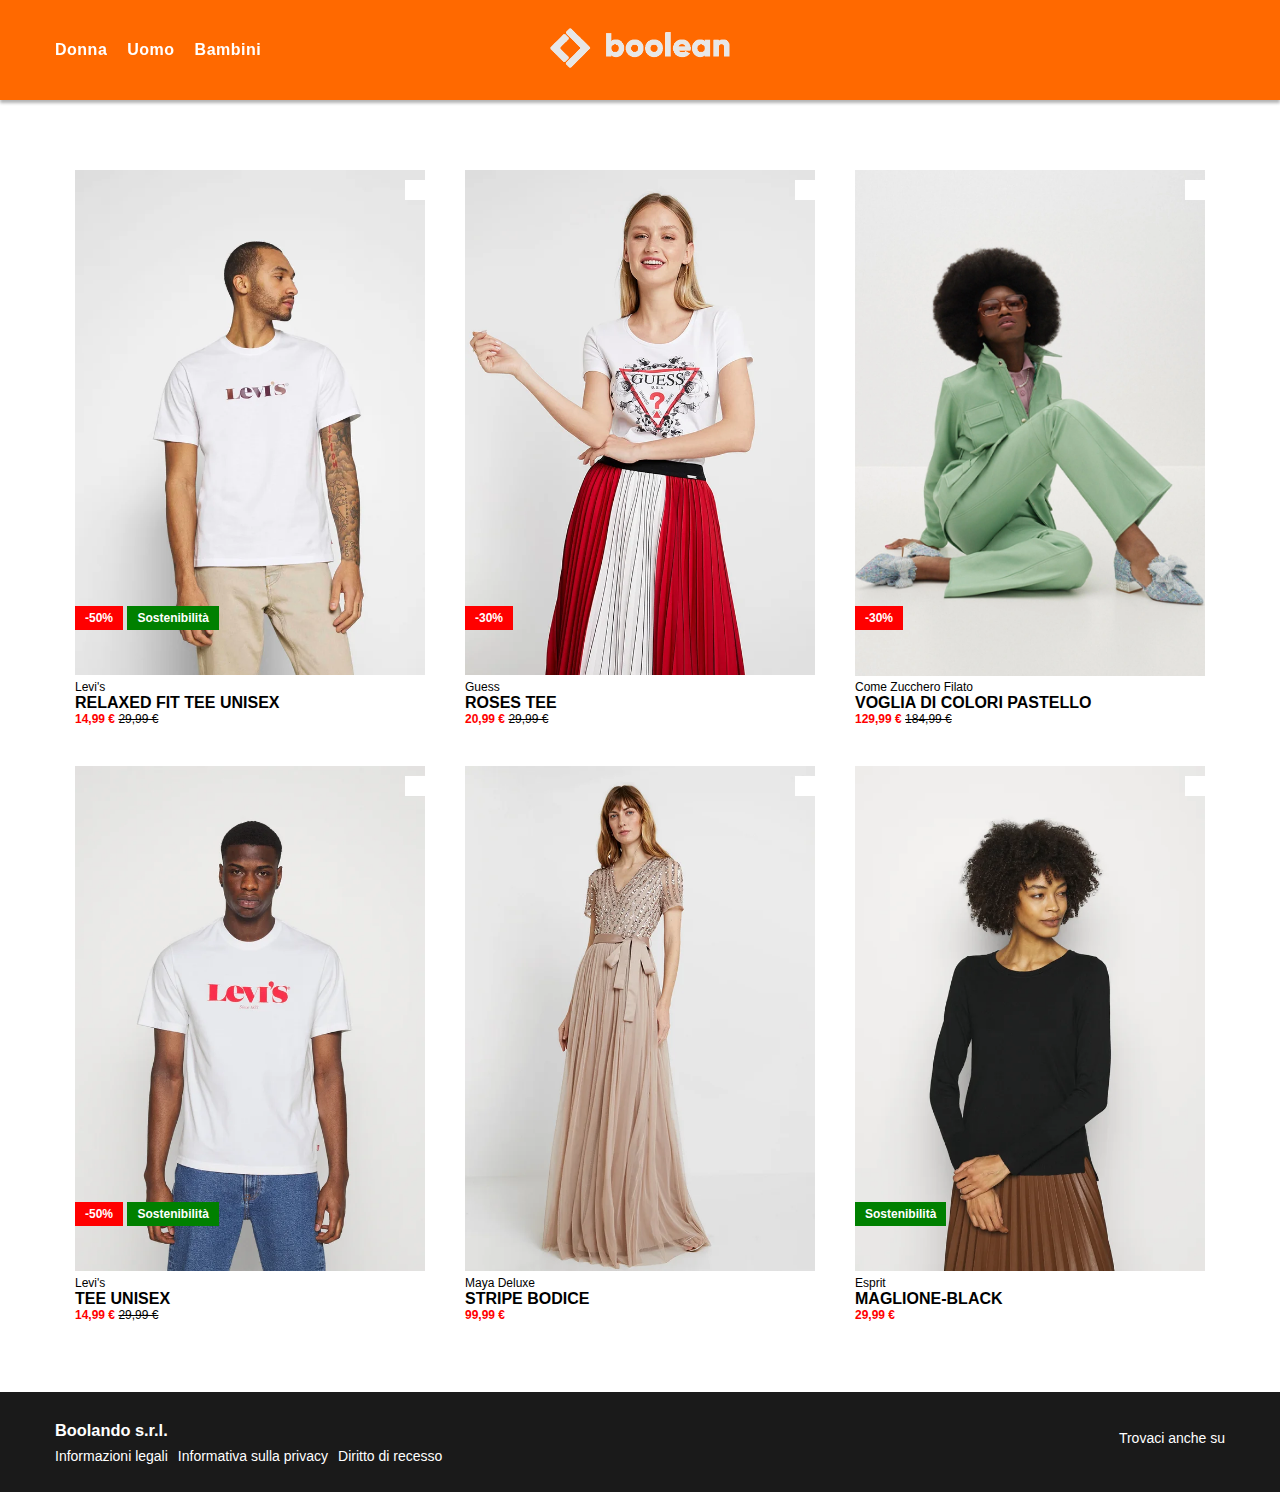
<file: index.html>
<!DOCTYPE html>
<html lang="en">
<head>
  <meta charset="UTF-8">
  <meta http-equiv="X-UA-Compatible" content="IE=edge">
  <meta name="viewport" content="width=device-width, initial-scale=1.0">
  
  <link rel="stylesheet" href="css/style.css">
  <link rel="stylesheet" href="https://cdnjs.cloudflare.com/ajax/libs/font-awesome/6.2.1/css/all.min.css" integrity="sha512-MV7K8+y+gLIBoVD59lQIYicR65iaqukzvf/nwasF0nqhPay5w/9lJmVM2hMDcnK1OnMGCdVK+iQrJ7lzPJQd1w==" crossorigin="anonymous" referrerpolicy="no-referrer" />

  <title>Boolando</title>
</head>

<body class="debug">
  <header>
    <div class="topbar container">
      <nav class="menu-col">
        <ul>
          <li><a href="#">Donna</a></li>
          <li><a href="#">Uomo</a></li>
          <li><a href="#">Bambini</a></li>
        </ul>
      </nav>
      <div class="logo-col">
        <a href="#"><img src="img/boolean-logo.png" alt="boolean logo"></a>
      </div>
      <div class="account-col">
        <ul>
          <li><a href="#"><i class="fa-regular fa-user"></i></a></li>
          <li><a href="#"><i class="fa-regular fa-heart"></i></a></li>
          <li><a href="#"><i class="fa-solid fa-bag-shopping"></i></a></li>
        </ul>
      </div>
    </div>
  </header>

  <main class="container">
    <div class="columns">
      <div class="card">
        <div class="images-box">
          <div class="heart-icon"><i class="fa-solid fa-heart"></i></div>
          <img class="img-front" src="img/1.webp" alt="Levi's t-shirt">
          <img class="img-below" src="img/1b.webp" alt="Levi's t-shirt">
          <div class="label-box">
            <div class="label discount-lbl">-50%</div>
            <div class="label green-lbl">Sostenibilità</div>
          </div>
        </div>
        <div class="text-box">
          <div class="brand">Levi's</div>
          <h2 class="product-name">Relaxed fit tee unisex</h2>
          <span class="price">14,99 €</span> <span class="old-price">29,99 €</span>
        </div>
      </div>

      <div class="card">
        <div class="images-box">
          <div class="heart-icon"><i class="fa-solid fa-heart"></i></div>
          <img class="img-front" src="img/2.webp" alt="Levi's t-shirt">
          <img class="img-below" src="img/2b.webp" alt="Levi's t-shirt">
          <div class="label-box">
            <div class="label discount-lbl">-30%</div>
            <!-- <div class="label green-lbl">Sostenibilità</div> -->
          </div>
        </div>
        <div class="text-box">
          <div class="brand">Guess</div>
          <h2 class="product-name">Roses tee</h2>
          <span class="price">20,99 €</span> <span class="old-price">29,99 €</span>
        </div>
      </div>

      <div class="card">
        <div class="images-box">
          <div class="heart-icon"><i class="fa-solid fa-heart"></i></div>
          <img class="img-front" src="img/3.webp" alt="Levi's t-shirt">
          <img class="img-below" src="img/3b.webp" alt="Levi's t-shirt">
          <div class="label-box">
            <div class="label discount-lbl">-30%</div>
            <!-- <div class="label green-lbl">Sostenibilità</div> -->
          </div>
        </div>
        <div class="text-box">
          <div class="brand">Come Zucchero Filato</div>
          <h2 class="product-name">Voglia di colori pastello</h2>
          <span class="price">129,99 €</span> <span class="old-price">184,99 €</span>
        </div>
      </div>

      <div class="card">
        <div class="images-box">
          <div class="heart-icon"><i class="fa-solid fa-heart"></i></div>
          <img class="img-front" src="img/4.webp" alt="Levi's t-shirt">
          <img class="img-below" src="img/4b.webp" alt="Levi's t-shirt">
          <div class="label-box">
            <div class="label discount-lbl">-50%</div>
            <div class="label green-lbl">Sostenibilità</div>
          </div>
        </div>
        <div class="text-box">
          <div class="brand">Levi's</div>
          <h2 class="product-name">Tee unisex</h2>
          <span class="price">14,99 €</span> <span class="old-price">29,99 €</span>
        </div>
      </div>

      <div class="card">
        <div class="images-box">
          <div class="heart-icon"><i class="fa-solid fa-heart"></i></div>
          <img class="img-front" src="img/5.webp" alt="Levi's t-shirt">
          <img class="img-below" src="img/5b.webp" alt="Levi's t-shirt">
          <!-- <div class="label-box">
            <div class="label discount-lbl">-50%</div>
            <div class="label green-lbl">Sostenibilità</div>
          </div> -->
        </div>
        <div class="text-box">
          <div class="brand">Maya Deluxe</div>
          <h2 class="product-name">Stripe Bodice</h2>
          <span class="price">99,99 €</span>
        </div>
      </div>

      <div class="card">
        <div class="images-box">
          <div class="heart-icon"><i class="fa-solid fa-heart"></i></div>
          <img class="img-front" src="img/6.webp" alt="Levi's t-shirt">
          <img class="img-below" src="img/6b.webp" alt="Levi's t-shirt">
          <div class="label-box">
            <!-- <div class="label discount-lbl">-50%</div> -->
            <div class="label green-lbl">Sostenibilità</div>
          </div>
        </div>
        <div class="text-box">
          <div class="brand">Esprit</div>
          <h2 class="product-name">Maglione-black</h2>
          <span class="price">29,99 €</span> 
        </div>
      </div>

    </div>
  </main>

  <footer>
    <div class="container">
      <div class="footer-info">
        <h3>Boolando s.r.l.</h3>
        <ul>
          <li><a href="#">Informazioni legali</a></li>
          <li><a href="#">Informativa sulla privacy</a></li>
          <li><a href="#">Diritto di recesso</a></li>
        </ul>
      </div>

      <div class="footer-social">
        <span>Trovaci anche su</span>
        <ul>
          <li><a href="#"><i class="fa-brands fa-square-twitter"></i></a></li>
          <li><a href="#"><i class="fa-brands fa-square-facebook"></i></a></li>
          <li><a href="#"><i class="fa-brands fa-square-instagram"></i></a></li>
          <li><a href="#"><i class="fa-brands fa-square-pinterest"></i></a></li>
          <li><a href="#"><i class="fa-brands fa-square-youtube"></i></a></li>
        </ul>
      </div>
    </div>

  </footer>
  
</body>

</html>
</file>
<file: css/style.css>
*{
  padding:0;
  margin:0;
  box-sizing: border-box;
}

/* debug */

/* regole css */

body{
  font-family: sans-serif;
}

.container{
  max-width: 1170px;
  margin: 0 auto;
}

/* header */

header{
  height: 100px;
  background-color: #FF6900;
  position: fixed;
  width: 100%;
  top: 0;
  left: 0;
  box-shadow: 0 3px 3px rgba( 0, 0, 0, 0.3);
  z-index: 2;
}

.topbar{
  display: flex;
}

.menu-col,
.logo-col,
.account-col{
  height: 100px;
  width: calc(100% / 3);
  display: flex;
  align-items: center;
}

.topbar ul{
  list-style: none;
  display: flex;
}

.topbar ul a,
.topbar ul a:visited{
  text-decoration: none;
  color: #fff;
}

.logo-col{
  display: flex;
  justify-content: center;
}

.logo-col img{
  height: 40px;
 }
 
.menu-col a{
  padding-right: 20px;
  font-weight: 600;
  letter-spacing: 0.5px;
}

.menu-col a:hover{
  text-decoration: underline;
}

.account-col{
  justify-content: flex-end;
}

.account-col a{
  font-size: 18px;
  padding-left: 15px;
}

.account-col i:hover{
  color: #ffbb00;
}



/* main */

main{
  padding: 150px 0 50px 0;
}

.columns{
  display: flex;
  flex-wrap: wrap;
}

.card{
  width: calc(100% / 3);
  padding: 20px;
}

.card img{
  width: 100%;
}

.images-box{
  position: relative;
  height: 500px;
}

.heart-icon{
  position: absolute;
  padding: 10px;
  background-color: #fff;
  font-size: 20px;
  top: 10px;
  right: 0;
}

/* .heart-icon:hover{
  color:#FF0000;
} */

.img-below{
  display: none;
}

.images-box:hover .img-front{
  display: none;
}

.images-box:hover .img-below{
  display: block;
}

.label-box{
  position: absolute;
  bottom: 40px;
}

.label{
  position: relative;
  display: inline-block;
  font-size: 12px;
  font-weight: 600;
  color: #fff;
  z-index: 1;
  padding: 5px 10px;
  left: 0;
}

.discount-lbl{
  background-color: #FF0000;
}

.green-lbl {
  background-color: #008000;
}

.text-box{
  margin-top: 10px;
  font-size: 12px;
}

.text-box .product-name{
  text-transform: uppercase;
  font-size: 16px;
}

.text-box .price{
  color: #FF0000;
  font-weight: 600;
}

.text-box .old-price{
  text-decoration: line-through;
}

/* footer*/

footer{
  background-color: #1A1A1A;
  height: 100px;
  color: #fff;
  font-size: 14px;
}

footer .container{
  height: 100%;
  display: flex;
  justify-content: space-between;
  align-items: center;
}

.footer-info h3{
  margin-bottom: 8px;
}

.footer-info ul,
.footer-social ul{
  display: flex;
  list-style: none;
}

.footer-info li{
  display: inline-block;
  padding-right: 10px;
}

.footer-info a:hover{
  text-decoration: underline;
}

.footer-info a,
.footer-social a{
  text-decoration: none;
  color: #fff;
}

.footer-social ul{
  margin-top: 8px;
}

.footer-social li{
  display: inline-block;
  font-size: 20px;
  padding-right: 10px;
}

.footer-social a:hover{
  color:#FF6900;
}






/*colors:
header #FF6900 
footer #1A1A1A
price #FF0000
sos #008000

*/
</file>
